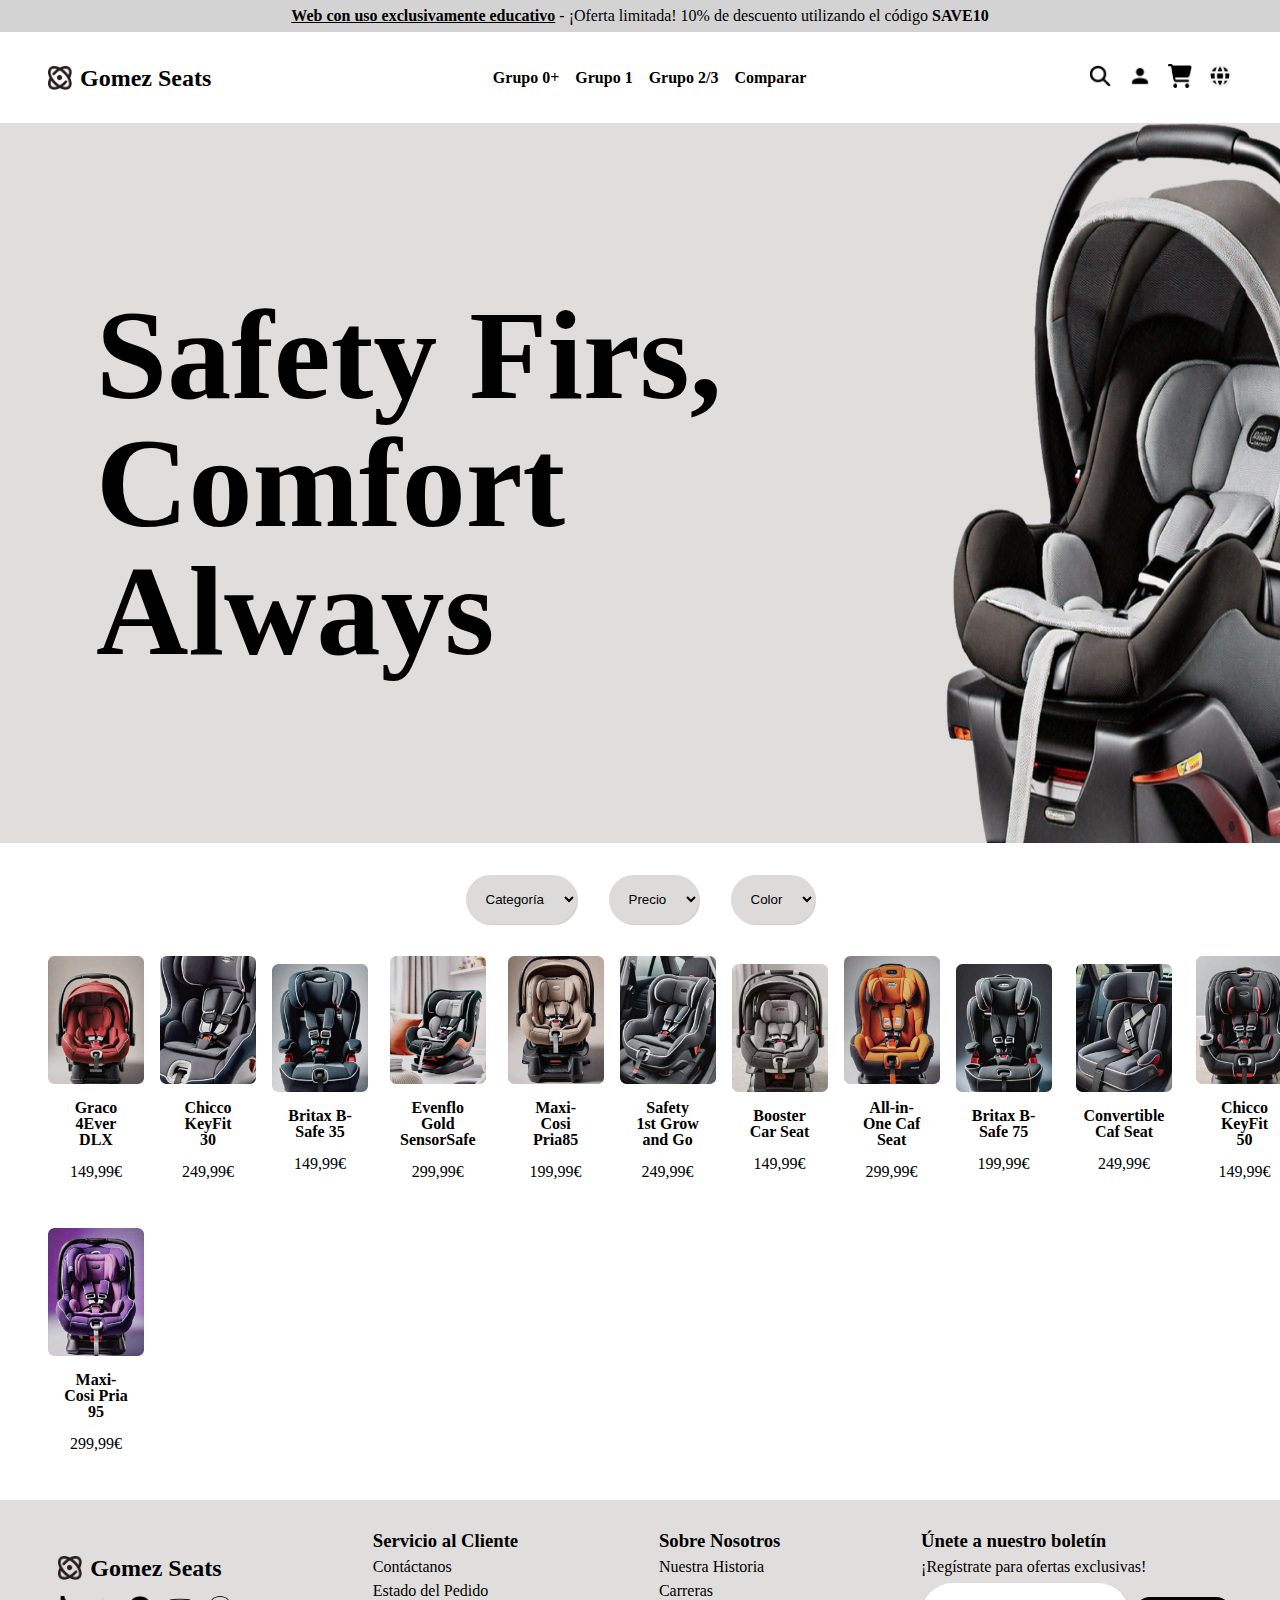
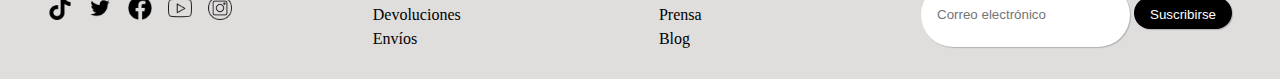
<file: index.html>
<!DOCTYPE html>
<html lang="es">
<head>
    <meta charset="UTF-8">
    <meta name="viewport" content="width=device-width, initial-scale=1.0">
    <title>Document</title>
    <link rel="stylesheet" href="./styles/reset.css">
    <link rel="stylesheet" href="./styles/style.css">
</head>

<body>
        <header>

            <a class="logo" href="./index.html">
                <img src="./images/obl/logo.png" alt="logo">
                <h1>Gomez Seats</h1>
            </a>

            <nav id="menu">
                <ul>
                    <li><a href="./www/group0.html">Grupo 0+</a></li>
                    <li><a href="./www/group1.html">Grupo 1</a></li>
                    <li><a href="./www/group23.html">Grupo 2/3</a></li>
                    <li><a href="./www/comparator.html">Comparar</a></li>
                </ul>
            </nav>

            <aside>
                <a href="#"><img src="./images/figma_rb/search.png" alt="buscador"></a>
                <a href="./www/login.html"><img src="./images/figma_rb/user.png" alt="login"></a>
                <a href="./www/cart.html"><img src="./images/figma_rb/shopping.png" alt="tienda"></a>
                <div class="idioma">
                    <a><img src="./images/figma_rb/language.png" alt="idioma"></a>
                    <input type="button" value="CAS" class="idioma_cas">
                    <input type="button" value="EUS" class="idioma_eus">
                </div>
            </aside>

        </header>

        <section class="portada">
            <article>
            <h2 class="superior">Safety Firs, </h2>
            <h2 class="inferior">Comfort Always</h2>
            </article>
            <img src="./images/obl/hero.png" alt="logo">
        </section>

        <main>

            <aside>

                <select name="categoria" class="categoria">
                <option value="selecciona">Categoría</option>
                </select>

                <select name="precio" class="precio">
                <option value="selecciona">Precio</option>
                </select>

                <select name="color" class="color">
                    <option value="selecciona">Color</option>
                </select>

            </aside>

            <section class="productos">
                <article>
                    <img src="./images/obl/art1.png" alt="art1">
                    <h4>Graco 4Ever DLX</h4>
                    <p>149,99€</p>
                </article>
                <article>
                    <img src="./images/obl/art2.png" alt="art2">
                    <h4>Chicco KeyFit 30</h4>
                    <p>249,99€</p>
                </article>
                <article>
                    <img src="./images/obl/art3.png" alt="art3">
                    <h4>Britax B-Safe 35</h4>
                    <p>149,99€</p>
                </article>
                <article>
                    <img src="./images/obl/art4.png" alt="art4">
                    <h4>Evenflo Gold SensorSafe</h4>
                    <p>299,99€</p>
                </article>
                <article>
                    <img src="./images/obl/art5.png" alt="art5">
                    <h4>Maxi-Cosi Pria85</h4>
                    <p>199,99€</p>
                </article>
                <article>
                    <img src="./images/obl/art6.png" alt="art6">
                    <h4>Safety 1st Grow and Go</h4>
                    <p>249,99€</p>
                </article>
                <article>
                    <img src="./images/obl/art7.png" alt="art7">
                    <h4>Booster Car Seat</h4>
                    <p>149,99€</p>
                </article>
                <article>
                    <img src="./images/obl/art8.png" alt="art8">
                    <h4>All-in-One Caf Seat</h4>
                    <p>299,99€</p>
                </article>
                <article>
                    <img src="./images/obl/art9.png" alt="art9">
                    <h4>Britax B-Safe 75</h4>
                    <p>199,99€</p>
                </article>
                <article>
                    <img src="./images/obl/art10.png" alt="art10">
                    <h4>Convertible Caf Seat</h4>
                    <p>249,99€</p>
                </article>
                <article>
                    <img src="./images/obl/art11.png" alt="art11">
                    <h4>Chicco KeyFit 50</h4>
                    <p>149,99€</p>
                </article>
                <article>
                    <img src="./images/obl/art12.png" alt="art12">
                    <h4>Maxi-Cosi Pria 95</h4>
                    <p>299,99€</p>
                </article>
            </section>

        </main>

        <footer>
            <div class="redes">
                <a class="logo" href="./index.html">
                    <img src="./images/obl/logo.png" alt="logo">
                    <h1>Gomez Seats</h1>
                </a>
        
                <aside>
                    <a href="#"><img src="./images/no_obl/tik-tok.png" alt="tiktok"></a>
                    <a href="#"><img src="./images/no_obl/twitter.png" alt="twitter"></a>
                    <a href="#"><img src="./images/no_obl/facebook.png" alt="facebook"></a>
                    <a href="#"><img src="./images/no_obl/youtube.png" alt="youtube"></a>
                    <a href="#"><img src="./images/no_obl/instagram.png" alt="instagram"></a>
                </aside>
            </div>

            <nav>
                <h3>Servicio al Cliente</h3>
                <ul>
                    <li><a href="#">Contáctanos</a></li>
                    <li><a href="#">Estado del Pedido</a></li>
                    <li><a href="#">Devoluciones</a></li>
                    <li><a href="#">Envíos</a></li>
                </ul>
            </nav>
                
            <nav>
                <h3>Sobre Nosotros</h3>
                <ul>
                    <li><a href="#">Nuestra Historia</a></li>
                    <li><a href="#">Carreras</a></li>
                    <li><a href="#">Prensa</a></li>
                    <li><a href="#">Blog</a></li>
                </ul>
            </nav>

            <form>
                <h3>Únete a nuestro boletín</h3>
                <p>¡Regístrate para ofertas exclusivas!</p>
                <input type="text" placeholder="Correo electrónico" class="correo">
                <input type="button" value="Suscribirse" class="suscribir">
            </form>

        </footer>

        <aside class="oferta">
            <p class="web">Web con uso exclusivamente educativo</p>
            <p class="ofer">- ¡Oferta limitada! 10% de descuento utilizando el código</p> 
            <p class="codigo">SAVE10</p>
        </aside>
    
</body>
</html>
</file>
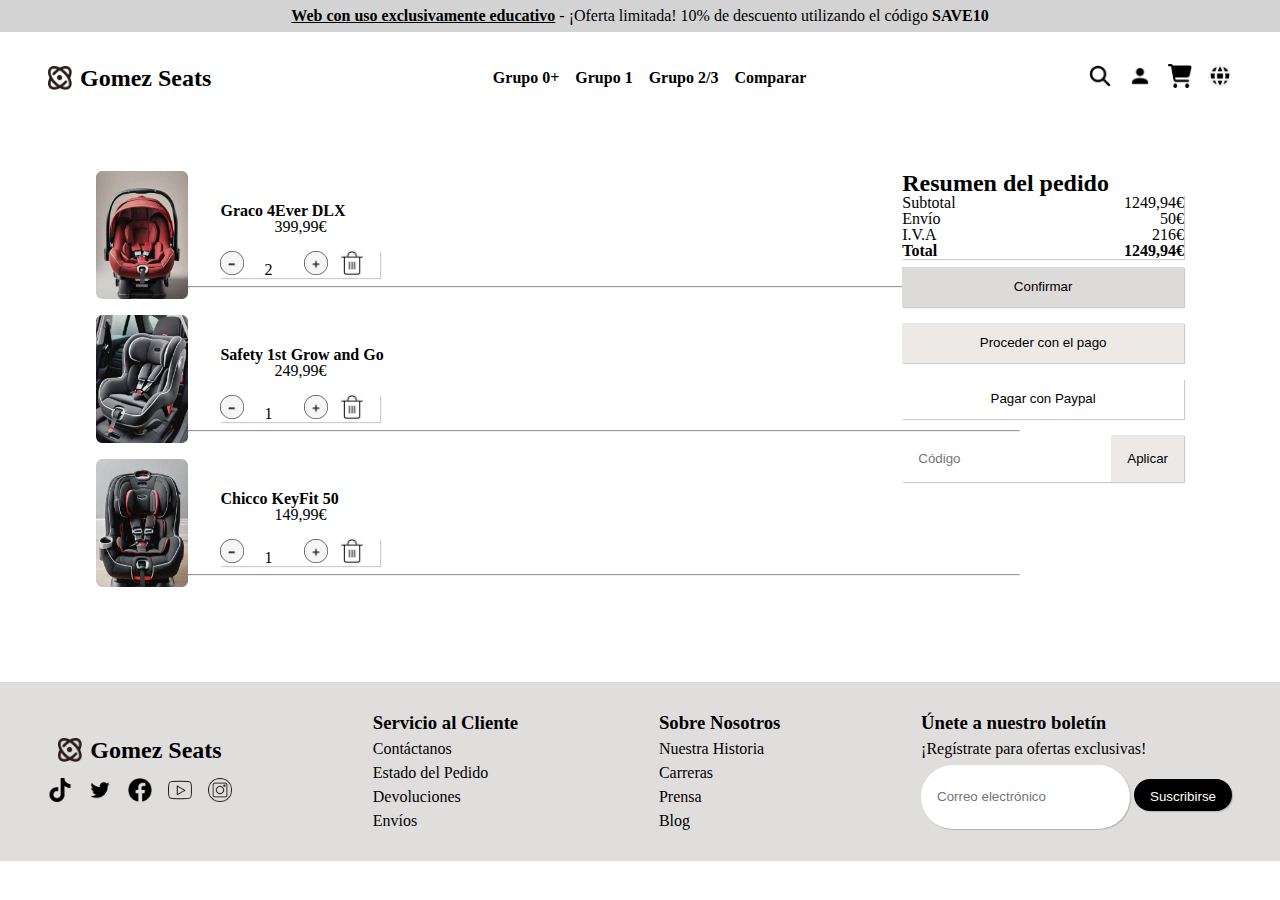
<file: www/cart.html>
<!DOCTYPE html>
<html lang="es">
<head>
    <meta charset="UTF-8">
    <meta name="viewport" content="width=device-width, initial-scale=1.0">
    <title>Document</title>
    <link rel="stylesheet" href="../styles/reset.css">
    <link rel="stylesheet" href="../styles/style.css">
</head>

<body>
        <header>

            <a class="logo" href="../index.html">
                <img src="../images/obl/logo.png" alt="logo">
                <h1>Gomez Seats</h1>
            </a>

            <nav id="menu">
                <ul>
                    <li><a href="./group0.html">Grupo 0+</a></li>
                    <li><a href="./group1.html">Grupo 1</a></li>
                    <li><a href="./group23.html">Grupo 2/3</a></li>
                    <li><a href="./comparator.html">Comparar</a></li>
                </ul>
            </nav>

            <aside>
                <a href="#"><img src="../images/figma_rb/search.png" alt="buscador"></a>
                <a href="./login.html"><img src="../images/figma_rb/user.png" alt="login"></a>
                <a href="./cart.html"><img src="../images/figma_rb/shopping.png" alt="tienda"></a>
                <div class="idioma">
                    <a><img src="../images/figma_rb/language.png" alt="idioma"></a>
                    <input type="button" value="CAS" class="idioma_cas">
                    <input type="button" value="EUS" class="idioma_eus">
                </div>
            </aside>

        </header>

        <main>

            <div class="carrito">
                <div class="imagen">
            <section class="productos_carrito">
                <img src="../images/obl/art1.png" alt="art1" class="imagen">
                <article>                   
                    <h4>Graco 4Ever DLX</h4>
                    <p>399,99€</p>
                    <table class="numero_productos">
                        <tr>
                            <td><img src="../images/figma_rb/menos.png" class="operar" alt="quitar producto"></td>
                            <td>2</td>
                            <td><img src="../images/figma_rb/mas.png" class="operar" alt="añadir producto"></td>
                            <td><img src="../images/figma_rb/recycle.png" class="operar" alt="eliminar producto"></td>
                        </tr>
                    </table>
                <hr>
                </article>
                
            </section>

            <section class="productos_carrito">
                <img src="../images/obl/art6.png" alt="art6" class="imagen">
                <article>                
                    <h4>Safety 1st Grow and Go</h4>
                    <p>249,99€</p>
                    <table class="numero_productos">
                        <tr>
                            <td><img src="../images/figma_rb/menos.png" class="operar" alt="quitar producto"></td>
                            <td>1</td>
                            <td><img src="../images/figma_rb/mas.png" class="operar" alt="añadir producto"></td>
                            <td><img src="../images/figma_rb/recycle.png" class="operar" alt="eliminar producto"></td>
                        </tr>
                    </table>
                <hr>  
                </article>
                
            </section>

            <section class="productos_carrito">
                <img src="../images/obl/art11.png" alt="art11" class="imagen">
                <article>                   
                    <h4>Chicco KeyFit 50</h4>
                    <p>149,99€</p>
                    <table class="numero_productos">
                        <tr>
                            <td><img src="../images/figma_rb/menos.png" class="operar" alt="quitar producto"></td>
                            <td>1</td>
                            <td><img src="../images/figma_rb/mas.png" class="operar" alt="añadir producto"></td>
                            <td><img src="../images/figma_rb/recycle.png" class="operar" alt="eliminar producto"></td>
                        </tr>
                    </table>
                    <hr>
                </article>
                     
            </section>
                </div>

            <form class="pedido">
                <h1>Resumen del pedido</h1>

                <table>
                    <tr>
                        <td>    
                            <p>Subtotal</p>
                        </td>
                        <td></td>
                        <td>
                            <p>1249,94€</p>
                        </td>
                    </tr>

                    <tr>
                        <td>    
                            <p>Envío</p>
                        </td>
                        <td></td>
                        <td>
                            <p>50€</p>
                        </td>
                    </tr>

                    <tr>
                        <td>    
                            <p>I.V.A</p>
                        </td>
                        <td></td>
                            <td>
                            <p>216€</p>
                        </td>
                    </tr>

                    <tr>
                        <td>    
                            <p>Total</p>
                        </td>
                        <td></td>
                            <td>
                            <p>1249,94€</p>
                        </td>
                    </tr>
                </table>                             
                
                <input type="button" value="Confirmar" class="confirmar">
                <input type="button" value="Proceder con el pago" class="pago">
                <input type="button" value="Pagar con Paypal" class="paipal">
                <section class="aplica_codigo">
                <input type="text" placeholder="Código" class="aplica_codigo_clase">
                <input type="button" value="Aplicar" class="aplicar">
                </section>
            </form>

            </div>
       

        </main>

        <footer>
            <div class="redes">
                <a class="logo" href="../index.html">
                    <img src="../images/obl/logo.png" alt="logo">
                    <h1>Gomez Seats</h1>
                </a>
        
                <aside>
                    <a href="#"><img src="../images/no_obl/tik-tok.png" alt="tiktok"></a>
                    <a href="#"><img src="../images/no_obl/twitter.png" alt="twitter"></a>
                    <a href="#"><img src="../images/no_obl/facebook.png" alt="facebook"></a>
                    <a href="#"><img src="../images/no_obl/youtube.png" alt="youtube"></a>
                    <a href="#"><img src="../images/no_obl/instagram.png" alt="instagram"></a>
                </aside>
            </div>

            <nav>
                <h3>Servicio al Cliente</h3>
                <ul>
                    <li><a href="#">Contáctanos</a></li>
                    <li><a href="#">Estado del Pedido</a></li>
                    <li><a href="#">Devoluciones</a></li>
                    <li><a href="#">Envíos</a></li>
                </ul>
            </nav>
                
            <nav>
                <h3>Sobre Nosotros</h3>
                <ul>
                    <li><a href="#">Nuestra Historia</a></li>
                    <li><a href="#">Carreras</a></li>
                    <li><a href="#">Prensa</a></li>
                    <li><a href="#">Blog</a></li>
                </ul>
            </nav>

            <form>
                <h3>Únete a nuestro boletín</h3>
                <p>¡Regístrate para ofertas exclusivas!</p>
                <input type="text" placeholder="Correo electrónico" class="correo">
                <input type="button" value="Suscribirse" class="suscribir">
            </form>

        </footer>

        <aside class="oferta">
            <p class="web">Web con uso exclusivamente educativo</p>
            <p class="ofer">- ¡Oferta limitada! 10% de descuento utilizando el código</p> 
            <p class="codigo">SAVE10</p>
        </aside>
    
</body>
</html>
</file>
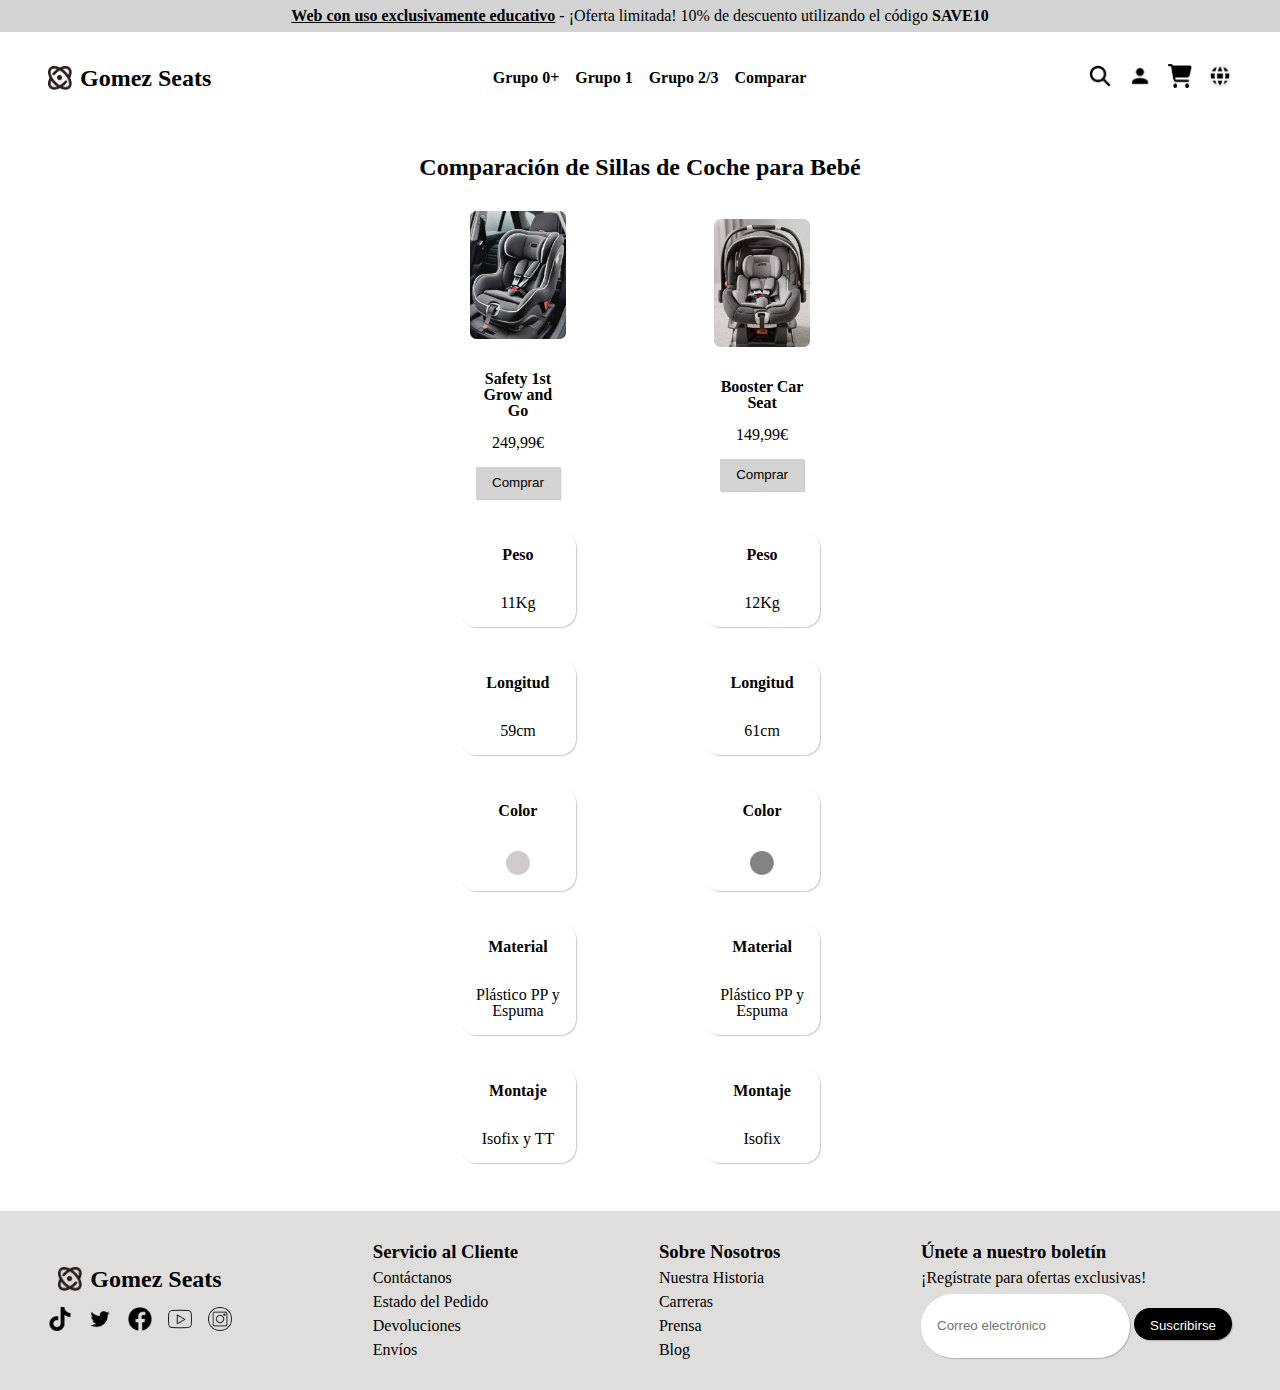
<file: www/comparator.html>
<!DOCTYPE html>
<html lang="es">
<head>
    <meta charset="UTF-8">
    <meta name="viewport" content="width=device-width, initial-scale=1.0">
    <title>Document</title>
    <link rel="stylesheet" href="../styles/reset.css">
    <link rel="stylesheet" href="../styles/style.css">
</head>

<body>
        <header>

            <a class="logo" href="../index.html">
                <img src="../images/obl/logo.png" alt="logo">
                <h1>Gomez Seats</h1>
            </a>

            <nav id="menu">
                <ul>
                    <li><a href="./group0.html">Grupo 0+</a></li>
                    <li><a href="./group1.html">Grupo 1</a></li>
                    <li><a href="./group23.html">Grupo 2/3</a></li>
                    <li><a href="./comparator.html">Comparar</a></li>
                </ul>
            </nav>

            <aside>
                <a href="#"><img src="../images/figma_rb/search.png" alt="buscador"></a>
                <a href="./login.html"><img src="../images/figma_rb/user.png" alt="login"></a>
                <a href="./cart.html"><img src="../images/figma_rb/shopping.png" alt="tienda"></a>
                <div class="idioma">
                    <a><img src="../images/figma_rb/language.png" alt="idioma"></a>
                    <input type="button" value="CAS" class="idioma_cas">
                    <input type="button" value="EUS" class="idioma_eus">
                </div>
            </aside>

        </header>

        <main>
            <h2>Comparación de Sillas de Coche para Bebé</h2>
            
            <section class="productos_comparator">
                <article>
                    <img src="../images/obl/art6.png" alt="art6" class="imagen">
                    <h4>Safety 1st Grow and Go</h4>
                    <p>249,99€</p>
                    <input type="button" value="Comprar" class="comprar">
                </article>
                <article>
                    <img src="../images/obl/art7.png" alt="art7" class="imagen">
                    <h4>Booster Car Seat</h4>
                    <p>149,99€</p>
                    <input type="button" value="Comprar" class="comprar">
                </article>
                <article class="sombra">
                    <h4>Peso</h4>
                    <p>11Kg</p>
                </article>
                <article class="sombra">
                    <h4>Peso</h4>
                    <p>12Kg</p>
                </article>
                <article class="sombra">
                    <h4>Longitud</h4>
                    <p>59cm</p>
                </article>
                <article class="sombra">
                    <h4>Longitud</h4>
                    <p>61cm</p>
                </article>
                <article class="sombra">
                    <h4>Color</h4>
                    <img src="../images/figma_rb/safety.png" alt="art6" class="color_imagen">
                </article>
                <article class="sombra">
                    <h4>Color</h4>
                    <img src="../images/figma_rb/booster.png" alt="art6" class="color_imagen">
                </article>
                <article class="sombra">
                    <h4>Material</h4>
                    <p>Plástico PP y Espuma</p>
                </article>
                <article class="sombra">
                    <h4>Material</h4>
                    <p>Plástico PP y Espuma</p>
                </article>
                <article class="sombra">
                    <h4>Montaje</h4>
                    <p>Isofix y TT</p>
                </article>
                <article class="sombra">
                    <h4>Montaje</h4>
                    <p>Isofix</p>
                </article>
            </section>

        </main>

        <footer>
            <div class="redes">
                <a class="logo" href="../index.html">
                    <img src="../images/obl/logo.png" alt="logo">
                    <h1>Gomez Seats</h1>
                </a>
        
                <aside>
                    <a href="#"><img src="../images/no_obl/tik-tok.png" alt="tiktok"></a>
                    <a href="#"><img src="../images/no_obl/twitter.png" alt="twitter"></a>
                    <a href="#"><img src="../images/no_obl/facebook.png" alt="facebook"></a>
                    <a href="#"><img src="../images/no_obl/youtube.png" alt="youtube"></a>
                    <a href="#"><img src="../images/no_obl/instagram.png" alt="instagram"></a>
                </aside>
            </div>

            <nav>
                <h3>Servicio al Cliente</h3>
                <ul>
                    <li><a href="#">Contáctanos</a></li>
                    <li><a href="#">Estado del Pedido</a></li>
                    <li><a href="#">Devoluciones</a></li>
                    <li><a href="#">Envíos</a></li>
                </ul>
            </nav>
                
            <nav>
                <h3>Sobre Nosotros</h3>
                <ul>
                    <li><a href="#">Nuestra Historia</a></li>
                    <li><a href="#">Carreras</a></li>
                    <li><a href="#">Prensa</a></li>
                    <li><a href="#">Blog</a></li>
                </ul>
            </nav>

            <form>
                <h3>Únete a nuestro boletín</h3>
                <p>¡Regístrate para ofertas exclusivas!</p>
                <input type="text" placeholder="Correo electrónico" class="correo">
                <input type="button" value="Suscribirse" class="suscribir">
            </form>

        </footer>

        <aside class="oferta">
            <p class="web">Web con uso exclusivamente educativo</p>
            <p class="ofer">- ¡Oferta limitada! 10% de descuento utilizando el código</p> 
            <p class="codigo">SAVE10</p>
        </aside>
    
</body>
</html>
</file>
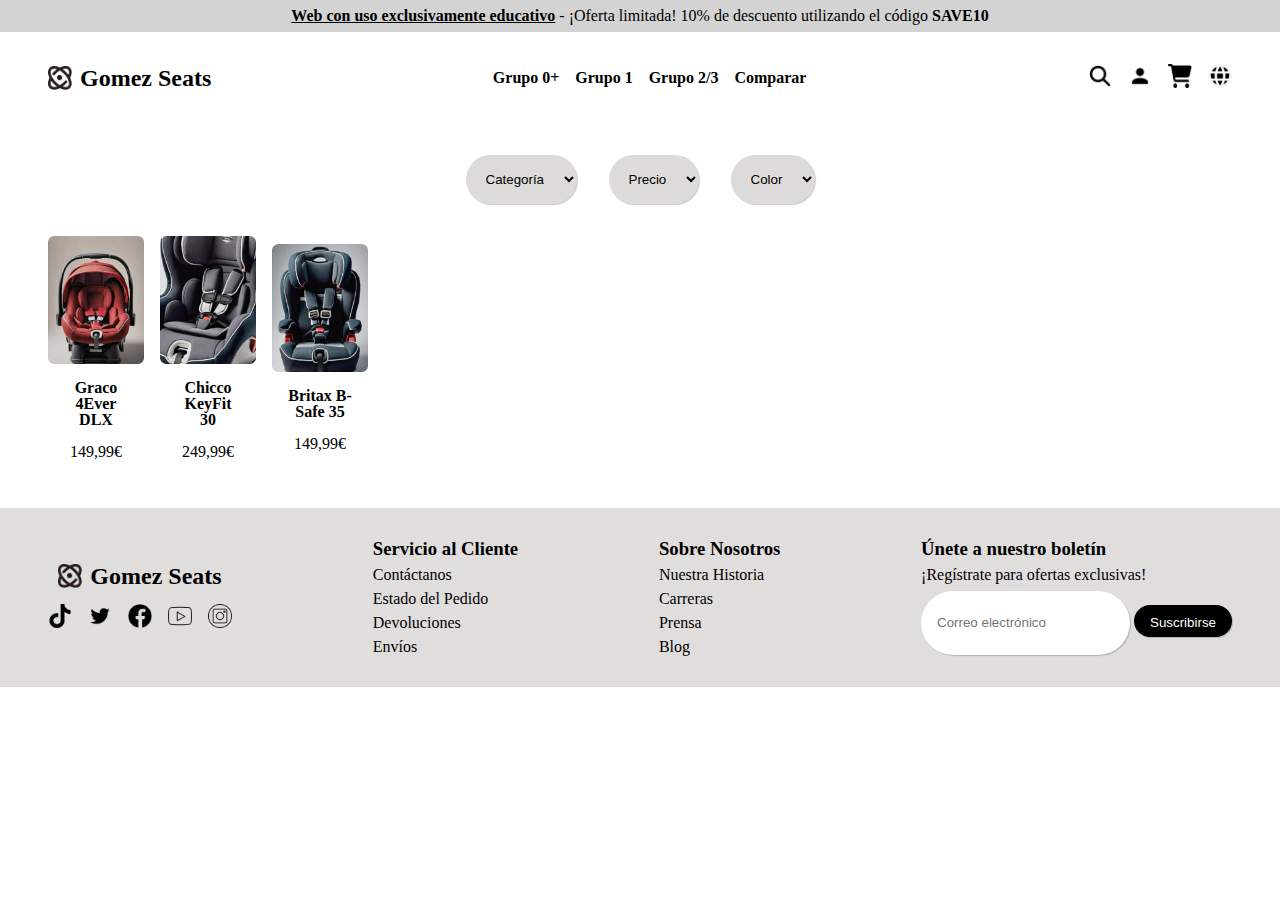
<file: www/group0.html>
<!DOCTYPE html>
<html lang="es">
<head>
    <meta charset="UTF-8">
    <meta name="viewport" content="width=device-width, initial-scale=1.0">
    <title>Document</title>
    <link rel="stylesheet" href="../styles/reset.css">
    <link rel="stylesheet" href="../styles/style.css">
</head>

<body>
        <header>

            <a class="logo" href="../index.html">
                <img src="../images/obl/logo.png" alt="logo">
                <h1>Gomez Seats</h1>
            </a>

            <nav id="menu">
                <ul>
                    <li><a href="./group0.html">Grupo 0+</a></li>
                    <li><a href="./group1.html">Grupo 1</a></li>
                    <li><a href="./group23.html">Grupo 2/3</a></li>
                    <li><a href="./comparator.html">Comparar</a></li>
                </ul>
            </nav>

            <aside>
                <a href="#"><img src="../images/figma_rb/search.png" alt="buscador"></a>
                <a href="./login.html"><img src="../images/figma_rb/user.png" alt="login"></a>
                <a href="./cart.html"><img src="../images/figma_rb/shopping.png" alt="tienda"></a>
                
                <div class="idioma">
                    <a><img src="../images/figma_rb/language.png" alt="idioma"></a>
                    <input type="button" value="CAS" class="idioma_cas">
                    <input type="button" value="EUS" class="idioma_eus">
                </div>

            </body>
            
            </aside>

        </header>

        <main>

            <aside>

                <select name="categoria" class="categoria">
                <option value="selecciona">Categoría</option>
                </select>

                <select name="precio" class="precio">
                <option value="selecciona">Precio</option>
                </select>

                <select name="color" class="color">
                    <option value="selecciona">Color</option>
                </select>

            </aside>

            <section class="productos">
                <article>
                    <img src="../images/obl/art1.png" alt="art1">
                    <h4>Graco 4Ever DLX</h4>
                    <p>149,99€</p>
                </article>
                <article>
                    <img src="../images/obl/art2.png" alt="art2">
                    <h4>Chicco KeyFit 30</h4>
                    <p>249,99€</p>
                </article>
                <article>
                    <img src="../images/obl/art3.png" alt="art3">
                    <h4>Britax B-Safe 35</h4>
                    <p>149,99€</p>
                </article>
            </section>

        </main>

        <footer>
            <div class="redes">
                <a class="logo" href="../index.html">
                    <img src="../images/obl/logo.png" alt="logo">
                    <h1>Gomez Seats</h1>
                </a>
        
                <aside>
                    <a href="#"><img src="../images/no_obl/tik-tok.png" alt="tiktok"></a>
                    <a href="#"><img src="../images/no_obl/twitter.png" alt="twitter"></a>
                    <a href="#"><img src="../images/no_obl/facebook.png" alt="facebook"></a>
                    <a href="#"><img src="../images/no_obl/youtube.png" alt="youtube"></a>
                    <a href="#"><img src="../images/no_obl/instagram.png" alt="instagram"></a>
                </aside>
            </div>

            <nav>
                <h3>Servicio al Cliente</h3>
                <ul>
                    <li><a href="#">Contáctanos</a></li>
                    <li><a href="#">Estado del Pedido</a></li>
                    <li><a href="#">Devoluciones</a></li>
                    <li><a href="#">Envíos</a></li>
                </ul>
            </nav>
                
            <nav>
                <h3>Sobre Nosotros</h3>
                <ul>
                    <li><a href="#">Nuestra Historia</a></li>
                    <li><a href="#">Carreras</a></li>
                    <li><a href="#">Prensa</a></li>
                    <li><a href="#">Blog</a></li>
                </ul>
            </nav>

            <form>
                <h3>Únete a nuestro boletín</h3>
                <p>¡Regístrate para ofertas exclusivas!</p>
                <input type="text" placeholder="Correo electrónico" class="correo">
                <input type="button" value="Suscribirse" class="suscribir">
            </form>

        </footer>

        <aside class="oferta">
            <p class="web">Web con uso exclusivamente educativo</p>
            <p class="ofer">- ¡Oferta limitada! 10% de descuento utilizando el código</p> 
            <p class="codigo">SAVE10</p>
        </aside>
    
</body>
</html>
</file>
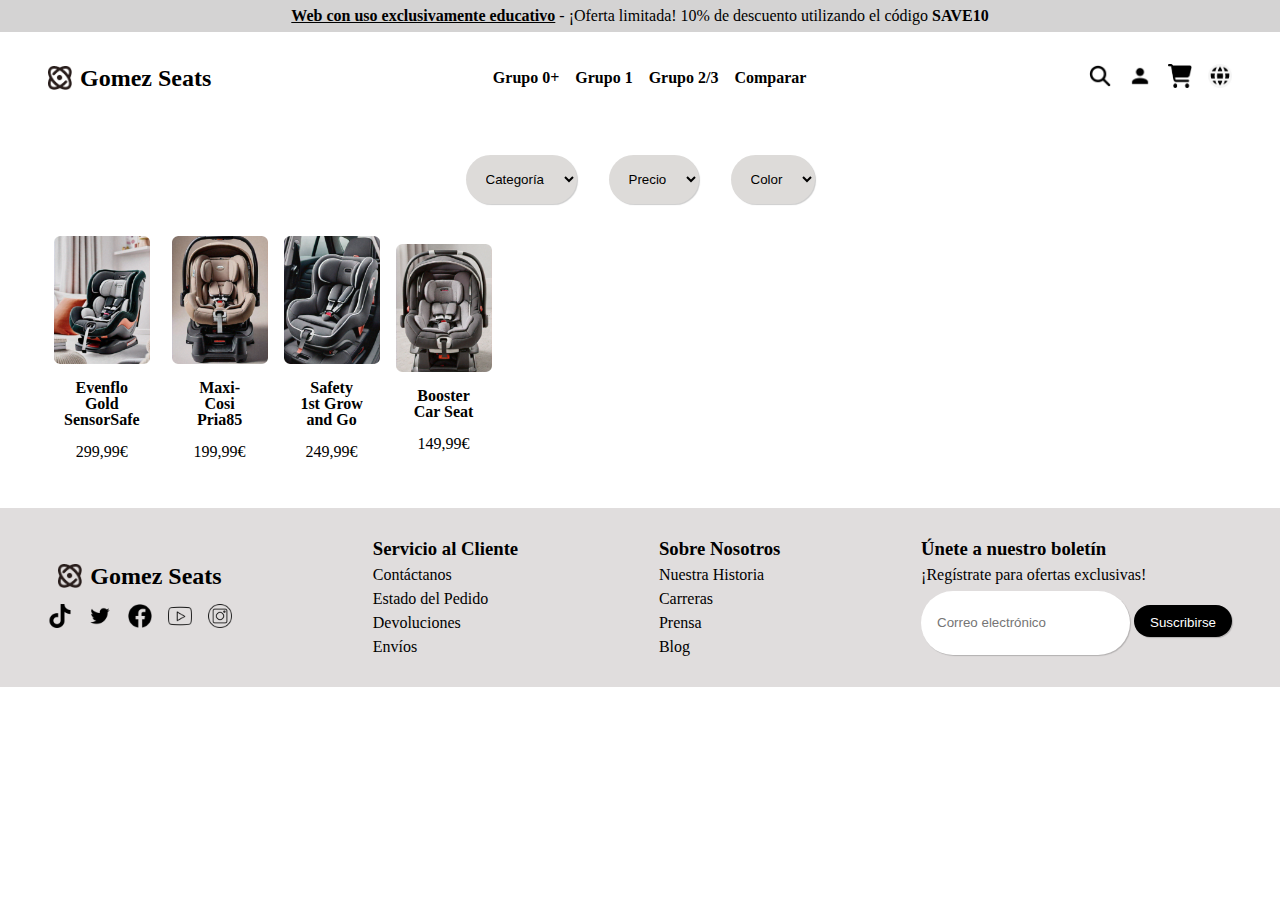
<file: www/group1.html>
<!DOCTYPE html>
<html lang="es">
<head>
    <meta charset="UTF-8">
    <meta name="viewport" content="width=device-width, initial-scale=1.0">
    <title>Document</title>
    <link rel="stylesheet" href="../styles/reset.css">
    <link rel="stylesheet" href="../styles/style.css">
</head>

<body>
        <header>

            <a class="logo" href="../index.html">
                <img src="../images/obl/logo.png" alt="logo">
                <h1>Gomez Seats</h1>
            </a>

            <nav id="menu">
                <ul>
                    <li><a href="./group0.html">Grupo 0+</a></li>
                    <li><a href="./group1.html">Grupo 1</a></li>
                    <li><a href="./group23.html">Grupo 2/3</a></li>
                    <li><a href="./comparator.html">Comparar</a></li>
                </ul>
            </nav>

            <aside>
                <a href="#"><img src="../images/figma_rb/search.png" alt="buscador"></a>
                <a href="./login.html"><img src="../images/figma_rb/user.png" alt="login"></a>
                <a href="./cart.html"><img src="../images/figma_rb/shopping.png" alt="tienda"></a>
                <div class="idioma">
                    <a><img src="../images/figma_rb/language.png" alt="idioma"></a>
                    <input type="button" value="CAS" class="idioma_cas">
                    <input type="button" value="EUS" class="idioma_eus">
                </div>
            </aside>

        </header>

        <main>

            <aside>

                <select name="categoria" class="categoria">
                <option value="selecciona">Categoría</option>
                </select>

                <select name="precio" class="precio">
                <option value="selecciona">Precio</option>
                </select>

                <select name="color" class="color">
                <option value="selecciona">Color</option>
                </select>

            </aside>

            <section class="productos">
                <article>
                    <img src="../images/obl/art4.png" alt="art4">
                    <h4>Evenflo Gold SensorSafe</h4>
                    <p>299,99€</p>
                </article>
                <article>
                    <img src="../images/obl/art5.png" alt="art5">
                    <h4>Maxi-Cosi Pria85</h4>
                    <p>199,99€</p>
                </article>
                <article>
                    <img src="../images/obl/art6.png" alt="art6">
                    <h4>Safety 1st Grow and Go</h4>
                    <p>249,99€</p>
                </article>
                <article>
                    <img src="../images/obl/art7.png" alt="art7">
                    <h4>Booster Car Seat</h4>
                    <p>149,99€</p>
                </article>
            </section>

        </main>

        <footer>
            <div class="redes">
                <a class="logo" href="../index.html">
                    <img src="../images/obl/logo.png" alt="logo">
                    <h1>Gomez Seats</h1>
                </a>
        
                <aside>
                    <a href="#"><img src="../images/no_obl/tik-tok.png" alt="tiktok"></a>
                    <a href="#"><img src="../images/no_obl/twitter.png" alt="twitter"></a>
                    <a href="#"><img src="../images/no_obl/facebook.png" alt="facebook"></a>
                    <a href="#"><img src="../images/no_obl/youtube.png" alt="youtube"></a>
                    <a href="#"><img src="../images/no_obl/instagram.png" alt="instagram"></a>
                </aside>
            </div>

            <nav>
                <h3>Servicio al Cliente</h3>
                <ul>
                    <li><a href="#">Contáctanos</a></li>
                    <li><a href="#">Estado del Pedido</a></li>
                    <li><a href="#">Devoluciones</a></li>
                    <li><a href="#">Envíos</a></li>
                </ul>
            </nav>
                
            <nav>
                <h3>Sobre Nosotros</h3>
                <ul>
                    <li><a href="#">Nuestra Historia</a></li>
                    <li><a href="#">Carreras</a></li>
                    <li><a href="#">Prensa</a></li>
                    <li><a href="#">Blog</a></li>
                </ul>
            </nav>

            <form>
                <h3>Únete a nuestro boletín</h3>
                <p>¡Regístrate para ofertas exclusivas!</p>
                <input type="text" placeholder="Correo electrónico" class="correo">
                <input type="button" value="Suscribirse" class="suscribir">
            </form>

        </footer>

        <aside class="oferta">
            <p class="web">Web con uso exclusivamente educativo</p>
            <p class="ofer">- ¡Oferta limitada! 10% de descuento utilizando el código</p> 
            <p class="codigo">SAVE10</p>
        </aside>
    
</body>
</html>
</file>
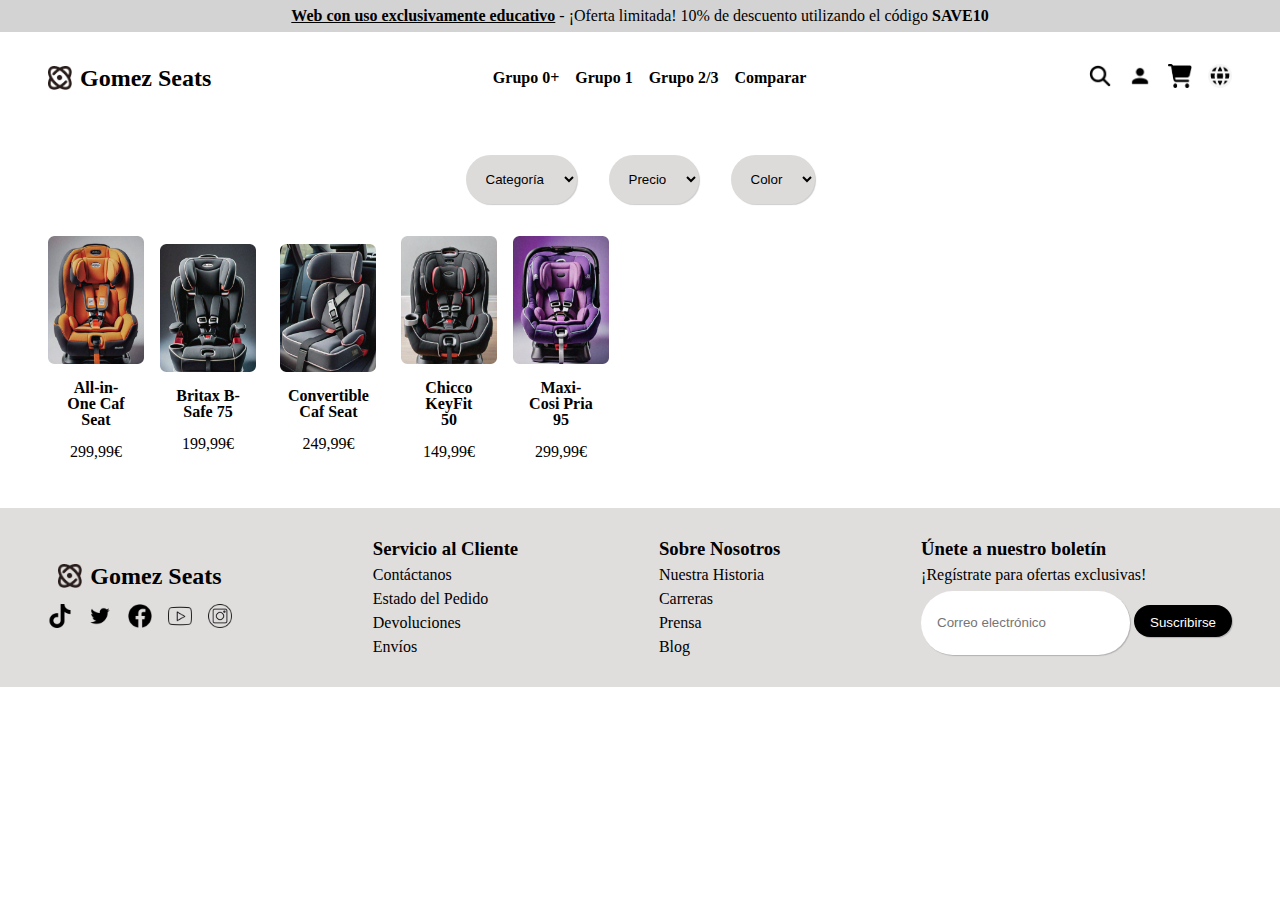
<file: www/group23.html>
<!DOCTYPE html>
<html lang="es">
<head>
    <meta charset="UTF-8">
    <meta name="viewport" content="width=device-width, initial-scale=1.0">
    <title>Document</title>
    <link rel="stylesheet" href="../styles/reset.css">
    <link rel="stylesheet" href="../styles/style.css">
</head>

<body>
        <header>

            <a class="logo" href="../index.html">
                <img src="../images/obl/logo.png" alt="logo">
                <h1>Gomez Seats</h1>
            </a>

            <nav id="menu">
                <ul>
                    <li><a href="./group0.html">Grupo 0+</a></li>
                    <li><a href="./group1.html">Grupo 1</a></li>
                    <li><a href="./group23.html">Grupo 2/3</a></li>
                    <li><a href="./comparator.html">Comparar</a></li>
                </ul>
            </nav>

            <aside>
                <a href="#"><img src="../images/figma_rb/search.png" alt="buscador"></a>
                <a href="./login.html"><img src="../images/figma_rb/user.png" alt="login"></a>
                <a href="./cart.html"><img src="../images/figma_rb/shopping.png" alt="tienda"></a>
                <div class="idioma">
                    <a><img src="../images/figma_rb/language.png" alt="idioma"></a>
                    <input type="button" value="CAS" class="idioma_cas">
                    <input type="button" value="EUS" class="idioma_eus">
                </div>
            </aside>

        </header>

        <main>

            <aside>

                <select name="categoria" class="categoria">
                <option value="selecciona">Categoría</option>
                </select>

                <select name="precio" class="precio">
                <option value="selecciona">Precio</option>
                </select>

                <select name="color" class="color">
                <option value="selecciona">Color</option>
                </select>

            </aside>

            <section class="productos">
                <article>
                    <img src="../images/obl/art8.png" alt="art8">
                    <h4>All-in-One Caf Seat</h4>
                    <p>299,99€</p>
                </article>
                <article>
                    <img src="../images/obl/art9.png" alt="art9">
                    <h4>Britax B-Safe 75</h4>
                    <p>199,99€</p>
                </article>
                <article>
                    <img src="../images/obl/art10.png" alt="art10">
                    <h4>Convertible Caf Seat</h4>
                    <p>249,99€</p>
                </article>
                <article>
                    <img src="../images/obl/art11.png" alt="art11">
                    <h4>Chicco KeyFit 50</h4>
                    <p>149,99€</p>
                </article>
                <article>
                    <img src="../images/obl/art12.png" alt="art12">
                    <h4>Maxi-Cosi Pria 95</h4>
                    <p>299,99€</p>
                </article>
            </section>

        </main>

        <footer>
            <div class="redes">
                <a class="logo" href="../index.html">
                    <img src="../images/obl/logo.png" alt="logo">
                    <h1>Gomez Seats</h1>
                </a>
        
                <aside>
                    <a href="#"><img src="../images/no_obl/tik-tok.png" alt="tiktok"></a>
                    <a href="#"><img src="../images/no_obl/twitter.png" alt="twitter"></a>
                    <a href="#"><img src="../images/no_obl/facebook.png" alt="facebook"></a>
                    <a href="#"><img src="../images/no_obl/youtube.png" alt="youtube"></a>
                    <a href="#"><img src="../images/no_obl/instagram.png" alt="instagram"></a>
                </aside>
            </div>

            <nav>
                <h3>Servicio al Cliente</h3>
                <ul>
                    <li><a href="#">Contáctanos</a></li>
                    <li><a href="#">Estado del Pedido</a></li>
                    <li><a href="#">Devoluciones</a></li>
                    <li><a href="#">Envíos</a></li>
                </ul>
            </nav>
                
            <nav>
                <h3>Sobre Nosotros</h3>
                <ul>
                    <li><a href="#">Nuestra Historia</a></li>
                    <li><a href="#">Carreras</a></li>
                    <li><a href="#">Prensa</a></li>
                    <li><a href="#">Blog</a></li>
                </ul>
            </nav>

            <form>
                <h3>Únete a nuestro boletín</h3>
                <p>¡Regístrate para ofertas exclusivas!</p>
                <input type="text" placeholder="Correo electrónico" class="correo">
                <input type="button" value="Suscribirse" class="suscribir">
            </form>

        </footer>

        <aside class="oferta">
            <p class="web">Web con uso exclusivamente educativo</p>
            <p class="ofer">- ¡Oferta limitada! 10% de descuento utilizando el código</p> 
            <p class="codigo">SAVE10</p>
        </aside>
    
</body>
</html>
</file>
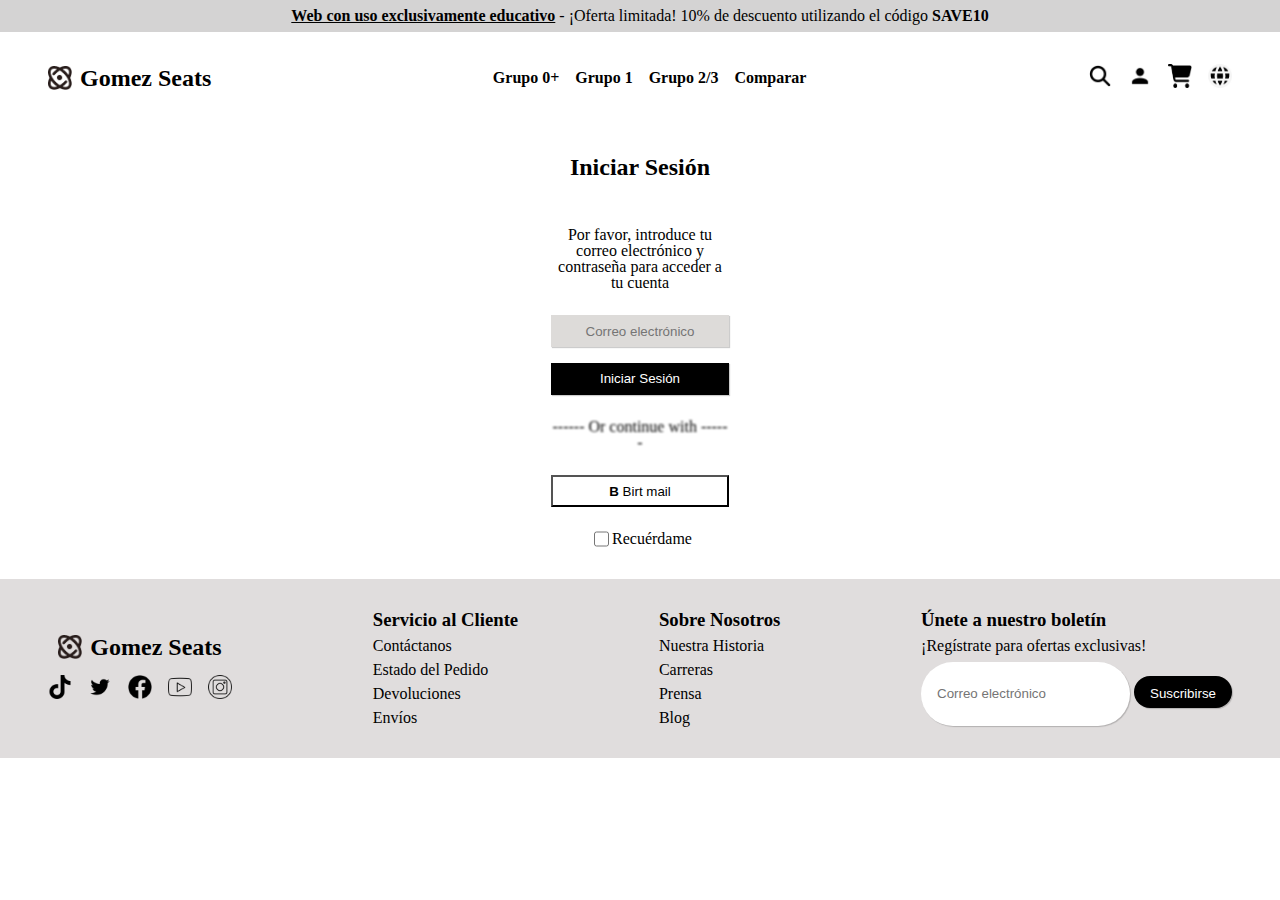
<file: www/login.html>
<!DOCTYPE html>
<html lang="es">
<head>
    <meta charset="UTF-8">
    <meta name="viewport" content="width=device-width, initial-scale=1.0">
    <title>Document</title>
    <link rel="stylesheet" href="../styles/reset.css">
    <link rel="stylesheet" href="../styles/style.css">
</head>

<body>
        <header>

            <a class="logo" href="../index.html">
                <img src="../images/obl/logo.png" alt="logo">
                <h1>Gomez Seats</h1>
            </a>

            <nav id="menu">
                <ul>
                    <li><a href="./group0.html">Grupo 0+</a></li>
                    <li><a href="./group1.html">Grupo 1</a></li>
                    <li><a href="./group23.html">Grupo 2/3</a></li>
                    <li><a href="./comparator.html">Comparar</a></li>
                </ul>
            </nav>

            <aside>
                <a href="#"><img src="../images/figma_rb/search.png" alt="buscador"></a>
                <a href="./login.html"><img src="../images/figma_rb/user.png" alt="login"></a>
                <a href="./cart.html"><img src="../images/figma_rb/shopping.png" alt="tienda"></a>
                <div class="idioma">
                    <a><img src="../images/figma_rb/language.png" alt="idioma"></a>
                    <input type="button" value="CAS" class="idioma_cas">
                    <input type="button" value="EUS" class="idioma_eus">
                </div>
            </aside>

        </header>

        <main>

            <form class="login">
                <h2>Iniciar Sesión</h2>
                <p>Por favor, introduce tu correo electrónico y contraseña para acceder a tu cuenta</p>
                <input type="text" placeholder="Correo electrónico">
                <input type="button" value="Iniciar Sesión" class="sesion">
                <p class="difuminar_parrafo">------ Or continue with ------</p>
                
                <button class="reves">
                    <span class="birt">B</span> Birt mail
                </button>

                <section class="check">
                <input type="checkbox" name="aceptar" value="si" class="si">
                <p>Recuérdame</p>                
                </section>
            </form>

        </main>

        <footer>
            <div class="redes">
                <a class="logo" href="../index.html">
                    <img src="../images/obl/logo.png" alt="logo">
                    <h1>Gomez Seats</h1>
                </a>
        
                <aside>
                    <a href="#"><img src="../images/no_obl/tik-tok.png" alt="tiktok"></a>
                    <a href="#"><img src="../images/no_obl/twitter.png" alt="twitter"></a>
                    <a href="#"><img src="../images/no_obl/facebook.png" alt="facebook"></a>
                    <a href="#"><img src="../images/no_obl/youtube.png" alt="youtube"></a>
                    <a href="#"><img src="../images/no_obl/instagram.png" alt="instagram"></a>
                </aside>
            </div>

            <nav>
                <h3>Servicio al Cliente</h3>
                <ul>
                    <li><a href="#">Contáctanos</a></li>
                    <li><a href="#">Estado del Pedido</a></li>
                    <li><a href="#">Devoluciones</a></li>
                    <li><a href="#">Envíos</a></li>
                </ul>
            </nav>
                
            <nav>
                <h3>Sobre Nosotros</h3>
                <ul>
                    <li><a href="#">Nuestra Historia</a></li>
                    <li><a href="#">Carreras</a></li>
                    <li><a href="#">Prensa</a></li>
                    <li><a href="#">Blog</a></li>
                </ul>
            </nav>

            <form>
                <h3>Únete a nuestro boletín</h3>
                <p>¡Regístrate para ofertas exclusivas!</p>
                <input type="text" placeholder="Correo electrónico" class="correo">
                <input type="button" value="Suscribirse" class="suscribir">
            </form>

        </footer>

        <aside class="oferta">
            <p class="web">Web con uso exclusivamente educativo</p>
            <p class="ofer">- ¡Oferta limitada! 10% de descuento utilizando el código</p> 
            <p class="codigo">SAVE10</p>
        </aside>
    
</body>
</html>
</file>
<file: styles/style.css>
@media only screen and (min-width: 1070px) and (min-height: 800px) {
    /* Estilos para mi pantalla */

/* etiquetas principales------------------- */
body{
    background-color: white;
    width: 100%;
    height: 100%;

    margin: 0;
    padding: 0;
}

header{
    display: flex;
    justify-content: space-between;

    margin-top: 4rem;
    margin-left: 3rem;
    margin-right: 3rem;
    margin-bottom: 2rem;

    padding: 0;
   
}

main{
    display: flex;
    flex-direction: column;

    margin: 0;
    
    padding-top: 0;
    padding-right: 3rem;
    padding-left: 3rem;
    padding-bottom: 1rem;

}

footer{
    display: flex;
    justify-content: space-between;
    
    margin: 0;

    padding-top: 2rem;
    padding-left: 3rem;
    padding-right: 3rem;
    padding-bottom: 2rem;

    
    background-color:  rgb(224, 221, 221);
}

/* header---------------------- */
header aside{
    display: flex;
    align-items: center;

    gap: 1rem;
}

header nav{
    display: flex;
    align-items: center;
    justify-content: center;

}

header nav ul{
    display: flex;
    align-items: center;
    justify-content: center;

    padding:0;
    gap: 1rem;

}

/* main---------------------- */
main aside{
    display: flex;
    justify-content: center;
 
    margin-top: 2rem;
    margin-bottom: 2rem;
 
    gap: 2rem;
}

main h2{
    text-align: center;
    margin-top: 2rem;
    margin-bottom: 2rem;
}

/* footer---------------------- */
footer aside{
    display: flex;
    align-items: center;

    gap: 1rem;
}

footer nav ul{
    display: flex;
    flex-direction: column;

    padding: 0;
    margin: 0;
    gap: 0.5rem;

}

footer h3{
    margin-bottom:  0.5rem;
}

footer p{
    margin-top:  0.5rem;
    margin-bottom:  0.5rem;
}

.redes{
    display: flex;
    flex-direction: column;
    align-items: center;
    justify-content: center;

    gap: 1rem;
}

/* logo------------------- */
.logo{
    display: flex;
    align-items: center;

    gap: 0.5rem;
}


/* oferta------------------- */
.aplica_codigo{
    display: flex;
    width: 100%;
}

.oferta {
    position: fixed;
    display: flex;
    justify-content: center;
    align-items: center;
    
    margin: 0;
    top: 0;
    left: 0;
    right: 0;
    height: 2rem;
   
    background-color: rgb(212, 211, 211);

    gap: 0.25rem;
}

/* idioma------------------- */
.idioma {
    position: relative;
}

.idioma_eus {
    position: absolute;
    top: 1.8rem;
    right: 0rem;
    display: none;
}

.idioma_cas {
    position: absolute;
    top: 1.8rem;
    right: 3rem;
    display: none;
}


/* index------------------- */
.portada{
    display: flex;
    justify-content: space-between;
    height: 80vh;

    background-color:  rgb(224, 221, 221);
}

.portada article{
    display: flex;
    flex-direction: column;
    justify-content: center;

    margin-left: 6rem;

    width: 70%;
    height: 100%;
}

.portada .superior{
    margin-bottom: 0;
}

.portada .inferior{
    margin-top: 0;
}

/* productos index, grupos y comparador------------------- */
.productos{
    display: grid;
    grid-template-columns: repeat(11, 1fr);
    gap: 1rem;
}

.productos_comparator{
    display: grid;
    justify-content: center;
    grid-template-columns: repeat(2, 0.11fr); 
    grid-template-rows: repeat(5, auto); 
    column-gap: 8rem;
}

.productos article, .productos_comparator article{
    display: flex;
    flex-direction: column;
    justify-content: center;
    align-items: center;

    border-radius: 1rem;
    margin-bottom: 2rem;
}

.productos_cart article{
    display: flex;

    border-radius: 1rem;
    margin-bottom: 1rem;
}

.productos article h4, .productos_comparator article h4{
    text-align: center;

    min-height: 2rem;
    margin-right: 1rem;
    margin-left: 1rem;
    margin-top: 1rem;
    margin-bottom: 1rem;   
}

/* carrito------------------- */

.carrito {
    display: flex;
    justify-content: space-between;
    margin-left: 3rem;
    margin-right: 3rem;
    margin-top: 3rem;
    margin-bottom: 11rem;
}

.imagen {
    display: flex;
    flex-direction: column;
    margin-bottom: 1rem;
}

.productos_carrito {
    display: flex;
}

.pedido{
    display: flex;
    flex-direction: column;
    margin: 0;
    padding: 0;
}

/* login------------------- */
.login{
    display: flex;
    flex-direction: column;
    justify-content: center;
    align-items: center;
}

.check{
    display: flex;
    align-items: center;
}

.numero_productos{
    display: flex;     
}

/* botones y efectos ------------------- */

.suscribir, .sesion, .comprar, .idioma_eus, .idioma_cas{
    height: 2rem;
    padding-top: 0.10rem;

}

.sesion, .comprar{
    padding-top: 0.75rem;
}

.suscribir, .sesion, .idioma_eus, .idioma_cas{
    color: white;
    background-color: black;
}

.comprar{
    color: black;
    background-color: rgb(212, 211, 211);
    border: none;    
}

.login input, .login button{
    text-align: center;
    width: 15%;
    height: 2rem;
    box-sizing: border-box; 
}

.login input, .login button, .pedido input{
    margin-top: 0.5rem;
    margin-bottom: 0.5rem;
}

select, footer form input, main input, .sombra, table{    
    border: none;
    box-shadow: 1px 1px 1px rgba(0, 0, 0, 0.2);
}

select, footer form input, main input{    
    background-color: rgb(221, 219, 217); 
    padding: 1rem; 
}

select, footer form input{
    border-radius: 2rem;
    line-height: 2rem;
}

main input{
    line-height: 0.5rem;
}

.si{
    box-shadow: none;
}

.correo, .paipal, .aplica_codigo_clase, .reves{
    background-color: white;
}

.pago, .aplicar{
    background-color: rgb(237, 233, 230);
}

.aplica_codigo_clase{
    flex: 2;  
}

.aplicar{
    flex: 1;  
}


/* fotos ------------------- */
img, .color_imagen{
    height: 1.5rem;
    width: 1.5rem;
}

.color_imagen{
    margin-bottom: 1rem;
}

.portada img{
    width: 30%;
    height: 100%;
}

.productos article img, .imagen{
    width: 6rem;
    height: 8rem;
}

/* formatos ------------------- */
ul{
    list-style: none;
}

a{
    color: inherit;
    text-decoration: none;
}

.web, .codigo, h1, h2, h3, h4, header nav ul, .birt{
    font-weight: bold;
}

.web{
    text-decoration: underline;
}

.difuminar_parrafo{
    filter: blur(1px);
}

h2, h1{
    font-size: 1.5rem;
}

.portada h2{
    font-size: 8rem;
}

h3{
    font-size: 1.17rem;
}

h4, p, header nav ul{
    font-size: 1rem;
}

.login h3, .login p{
    width: 15%;
}

.productos_carrito table, .productos_carrito h4, .login h3, .login p{
    margin-top: 1rem;
    margin-bottom: 0rem;
}

.productos_carrito p, .productos_carrito table, .productos_carrito h4{
    margin-left: 2rem;
}

.productos article p, .productos_comparator article p, .login h3, .login p, .productos_comparator article p, .productos_carrito p, .numero_productos{
    text-align: center;
    margin-bottom: 1rem;
}

.productos_carrito h4{
    width: 50rem;
    margin-top: 2rem;
}
.check p, .productos article p{
    margin: 0;
}

.productos_carrito p, .productos_carrito table{
    width: 10rem;
    margin-top: 0;
}

}

/* pseudoclases ------------------- */
nav ul li a:hover{
    font-weight: bold;
}


nav#menu ul li a:hover{
    text-decoration: underline;
    font-weight: normal;
}

.logo:hover, .productos article:hover, .operar:hover{
    transform: scale(1.2); 
}

.productos article:hover{
    box-shadow: 1px 1px 1px rgba(0, 0, 0, 0.2); 
}

aside img:hover{
    transform: scale(1.3); 
}

.suscribir:hover, .sesion:hover, .comprar:hover, .reves:hover, .confirmar:hover, .paipal:hover, .pago:hover, .aplicar:hover{
    background-color: grey;
    color: white;
}

.pedido td:nth-child(3){
    text-align: right;
}

.pedido td:nth-child(2){
    width: 5rem;
}

.pedido tr:nth-child(4) {
    font-weight: bold;
}

.numero_productos td:nth-child(2){
    width: 3rem;
    text-align: center;
}

.numero_productos td:nth-child(3){
    width: 3rem;
   
}

.idioma:hover .idioma_cas{
    display: block;
}
.idioma:hover .idioma_eus{
    display: block;
}
</file>
